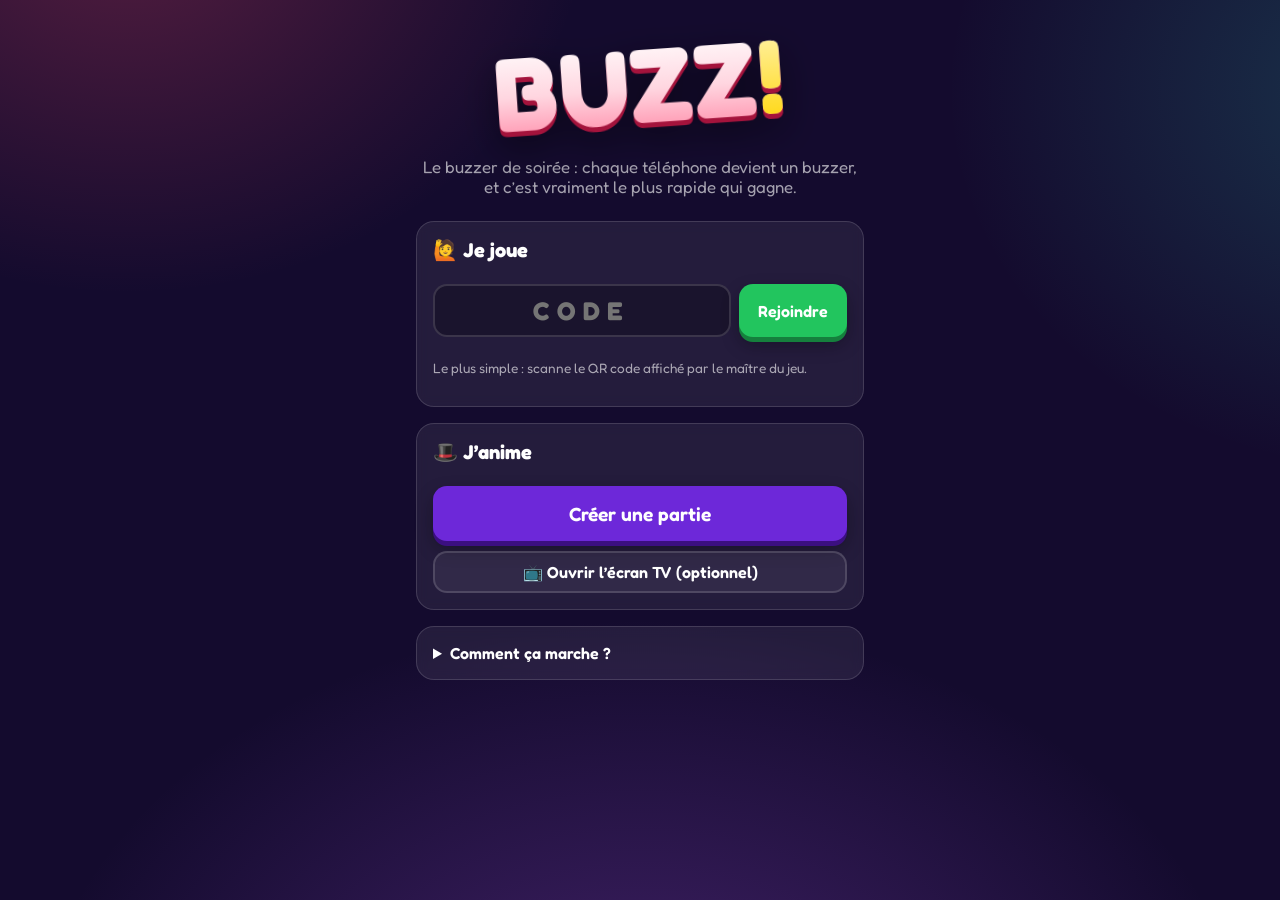
<file: index.html>
<!doctype html>
<html lang="fr">
<head>
  <meta charset="utf-8">
  <meta name="viewport" content="width=device-width, initial-scale=1, viewport-fit=cover">
  <meta name="theme-color" content="#140b2e">
  <title>BUZZ! · Le buzzer de soirée</title>
  <meta name="apple-mobile-web-app-capable" content="yes">
  <meta name="mobile-web-app-capable" content="yes">
  <meta name="apple-mobile-web-app-status-bar-style" content="black-translucent">
  <meta name="apple-mobile-web-app-title" content="BUZZ!">
  <link rel="manifest" href="manifest.webmanifest">
  <link rel="icon" type="image/png" sizes="192x192" href="icons/icon-192.png">
  <link rel="apple-touch-icon" href="icons/apple-touch-icon.png">
  <link rel="preconnect" href="https://fonts.googleapis.com">
  <link rel="preconnect" href="https://fonts.gstatic.com" crossorigin>
  <link href="https://fonts.googleapis.com/css2?family=Fredoka:wght@400;500;600;700&display=swap" rel="stylesheet">
  <link rel="stylesheet" href="css/style.css?v=9">
  <script src="js/vendor/supabase.js" defer></script>
  <script type="module" src="js/home.js?v=5"></script>
</head>
<body class="home">
  <main class="home-wrap">
    <h1 class="logo" title="Clique-moi !">BUZZ<span>!</span></h1>
    <p class="tagline">Le buzzer de soirée : chaque téléphone devient un buzzer, et c’est vraiment le plus rapide qui gagne.</p>

    <section class="card">
      <h2>🙋 Je joue</h2>
      <form id="joinForm" class="join-code">
        <input name="code" inputmode="text" autocomplete="off" autocapitalize="characters" maxlength="4" placeholder="CODE" aria-label="Code de la salle">
        <button class="btn go">Rejoindre</button>
      </form>
      <p class="muted small">Le plus simple : scanne le QR code affiché par le maître du jeu.</p>
    </section>

    <section class="card">
      <h2>🎩 J’anime</h2>
      <a id="create" class="btn big">Créer une partie</a>
      <a id="resume" class="btn ghost" hidden>↩️ Reprendre la partie <b></b></a>
      <a id="tv" class="btn ghost">📺 Ouvrir l’écran TV (optionnel)</a>
    </section>

    <details class="card how">
      <summary>Comment ça marche ?</summary>
      <ol>
        <li>Le maître du jeu crée une partie sur son téléphone : un code et un QR code s’affichent.</li>
        <li>Les joueurs scannent, choisissent prénom, avatar, couleur et son de buzzer.</li>
        <li>Le maître du jeu pose sa question, les joueurs buzzent. La file d’arrivée s’affiche partout.</li>
        <li>Il valide les réponses dans l’ordre : ❌ on passe au suivant, ✅ +1 point et question suivante.</li>
      </ol>
      <p class="muted small">Équitable : chaque téléphone synchronise son horloge avec celle du maître du jeu, et c’est l’heure réelle de l’appui qui compte, pas la vitesse du réseau.</p>
    </details>

    <p id="localNote" class="note" hidden>🧪 Mode local : Supabase n’est pas configuré (js/config.js). Les onglets de ce navigateur jouent entre eux.</p>
  </main>
</body>
</html>
</file>
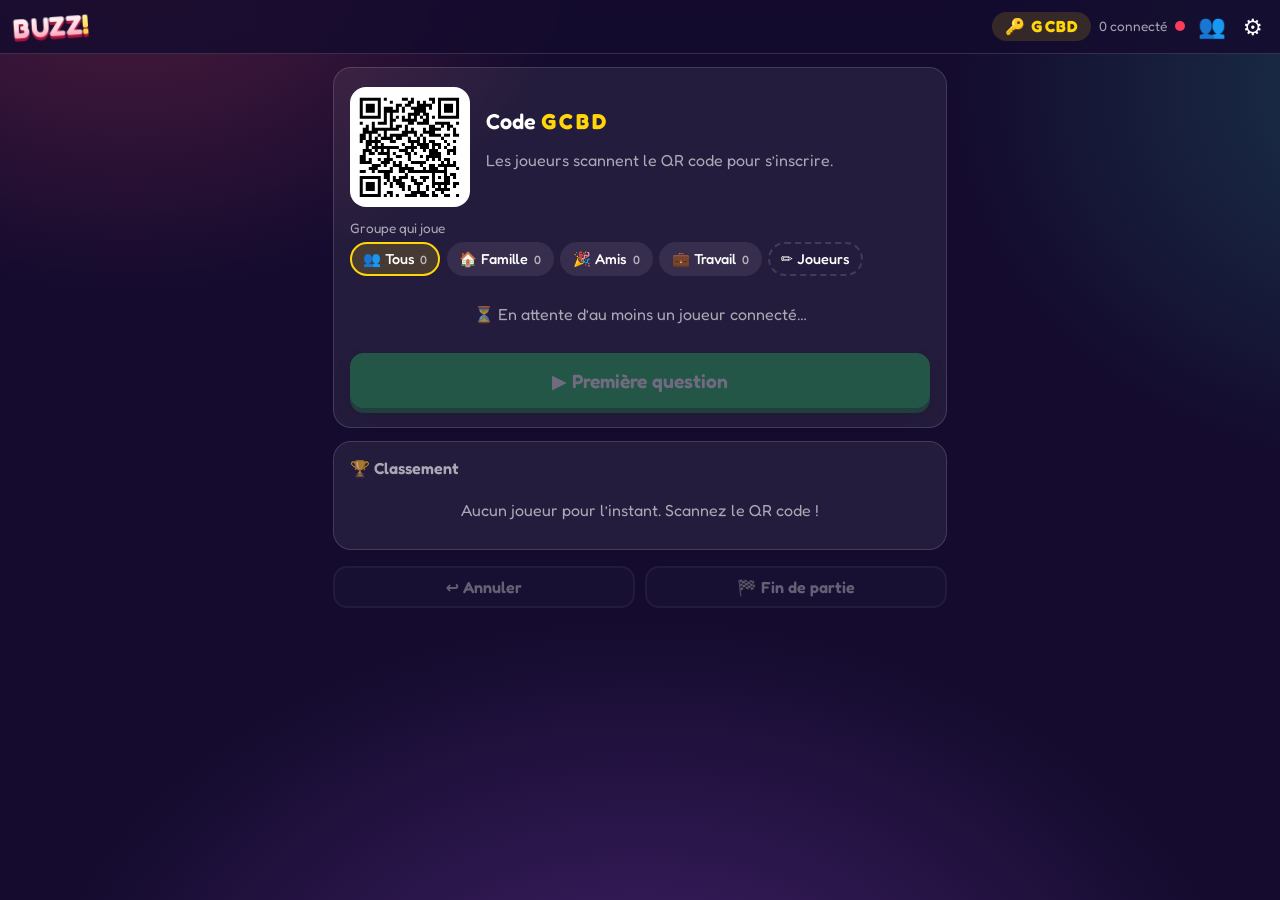
<file: host.html>
<!doctype html>
<html lang="fr">
<head>
  <meta charset="utf-8">
  <meta name="viewport" content="width=device-width, initial-scale=1, viewport-fit=cover">
  <meta name="theme-color" content="#140b2e">
  <title>BUZZ! · Maître du jeu</title>
  <meta name="apple-mobile-web-app-capable" content="yes">
  <meta name="mobile-web-app-capable" content="yes">
  <meta name="apple-mobile-web-app-status-bar-style" content="black-translucent">
  <meta name="apple-mobile-web-app-title" content="BUZZ!">
  <link rel="manifest" href="manifest.webmanifest">
  <link rel="icon" type="image/png" sizes="192x192" href="icons/icon-192.png">
  <link rel="apple-touch-icon" href="icons/apple-touch-icon.png">
  <link rel="preconnect" href="https://fonts.googleapis.com">
  <link rel="preconnect" href="https://fonts.gstatic.com" crossorigin>
  <link href="https://fonts.googleapis.com/css2?family=Fredoka:wght@400;500;600;700&display=swap" rel="stylesheet">
  <link rel="stylesheet" href="css/style.css?v=9">
  <script src="js/vendor/supabase.js" defer></script>
  <script src="js/vendor/qrcode.js" defer></script>
  <script type="module" src="js/host.js?v=9"></script>
</head>
<body class="host">
  <header class="topbar">
    <a class="logo sm" href="index.html">BUZZ<span>!</span></a>
    <button class="code-chip" data-act="qr" title="Afficher le QR code">🔑 <b id="roomCode">····</b></button>
    <span id="online" class="muted small"></span>
    <span id="conn" class="conn"></span>
    <button class="icon" data-act="roster" aria-label="Joueurs enregistrés">👥</button>
    <button class="icon" data-act="settings" aria-label="Réglages">⚙️</button>
  </header>
  <div id="dupHost" class="banner warn" hidden>⚠️ Un autre écran « maître du jeu » est ouvert pour cette salle. Garde-en un seul !</div>

  <main class="host-main">
    <section id="stage" class="card stage"></section>

    <section class="card" id="queueCard">
      <h3 id="qTitle" class="sec-title"></h3>
      <ol id="queue" class="list queue"></ol>
    </section>

    <section class="card">
      <div class="sec-head"><h3 class="sec-title">🏆 Classement</h3><button id="fixBtn" class="chip-btn" data-act="fix">✏️ Corriger</button></div>
      <p id="fixHint" class="muted small" hidden>Corrige un score oublié ou validé par erreur, ou exclus un joueur parti (il pourra demander à revenir).</p>
      <ol id="board" class="list board"></ol>
    </section>

    <div class="row bottom">
      <button id="undoBtn" class="btn ghost" data-act="undo">↩️ Annuler</button>
      <button id="endBtn" class="btn ghost" data-act="podium">🏁 Fin de partie</button>
    </div>
  </main>

  <div id="qrModal" class="modal">
    <div class="sheet center">
      <h2>Rejoindre la partie</h2>
      <div id="qrBig" class="qrbox"></div>
      <p class="big-txt">Code <b class="code" id="roomCode2"></b></p>
      <p id="joinUrl" class="muted small break"></p>
      <button class="btn" data-act="close">Fermer</button>
    </div>
  </div>

  <div id="rosterModal" class="modal">
    <div class="sheet tall" id="rosterBody"></div>
  </div>

  <div id="setModal" class="modal">
    <div class="sheet">
      <h2>⚙️ Réglages</h2>
      <form id="setForm" class="settings" onsubmit="return false">
        <fieldset>
          <legend>Ouverture des buzzers</legend>
          <label><input type="radio" name="openMode" value="instant"> Dès « Question suivante »</label>
          <label><input type="radio" name="openMode" value="manual"> Quand j’appuie sur « TOP ! »</label>
          <label><input type="radio" name="openMode" value="countdown"> « TOP ! » puis compte à rebours 3-2-1</label>
        </fieldset>
        <label class="switch"><input type="checkbox" name="malus"> <span>−1 point pour une mauvaise réponse</span></label>
        <label class="switch"><input type="checkbox" name="falseStart"> <span>Buzz trop tôt = buzzer bloqué 1 s 🐢</span></label>
        <label class="switch"><input type="checkbox" name="sound"> <span>Sons sur ce téléphone</span></label>
      </form>
      <div class="tvbox">
        <p><b>📺 Écran TV</b> : ouvre cette adresse sur la télé ou un PC</p>
        <p id="tvUrl" class="muted small break"></p>
        <a id="tvLink" class="btn ghost" target="_blank">Ouvrir ici</a>
      </div>
      <div class="row">
        <button class="btn ghost" data-act="reset">🔄 Scores à zéro</button>
        <button class="btn ghost" data-act="newroom">🆕 Nouvelle salle</button>
      </div>
      <button class="btn" data-act="close">Fermer</button>
    </div>
  </div>
</body>
</html>
</file>
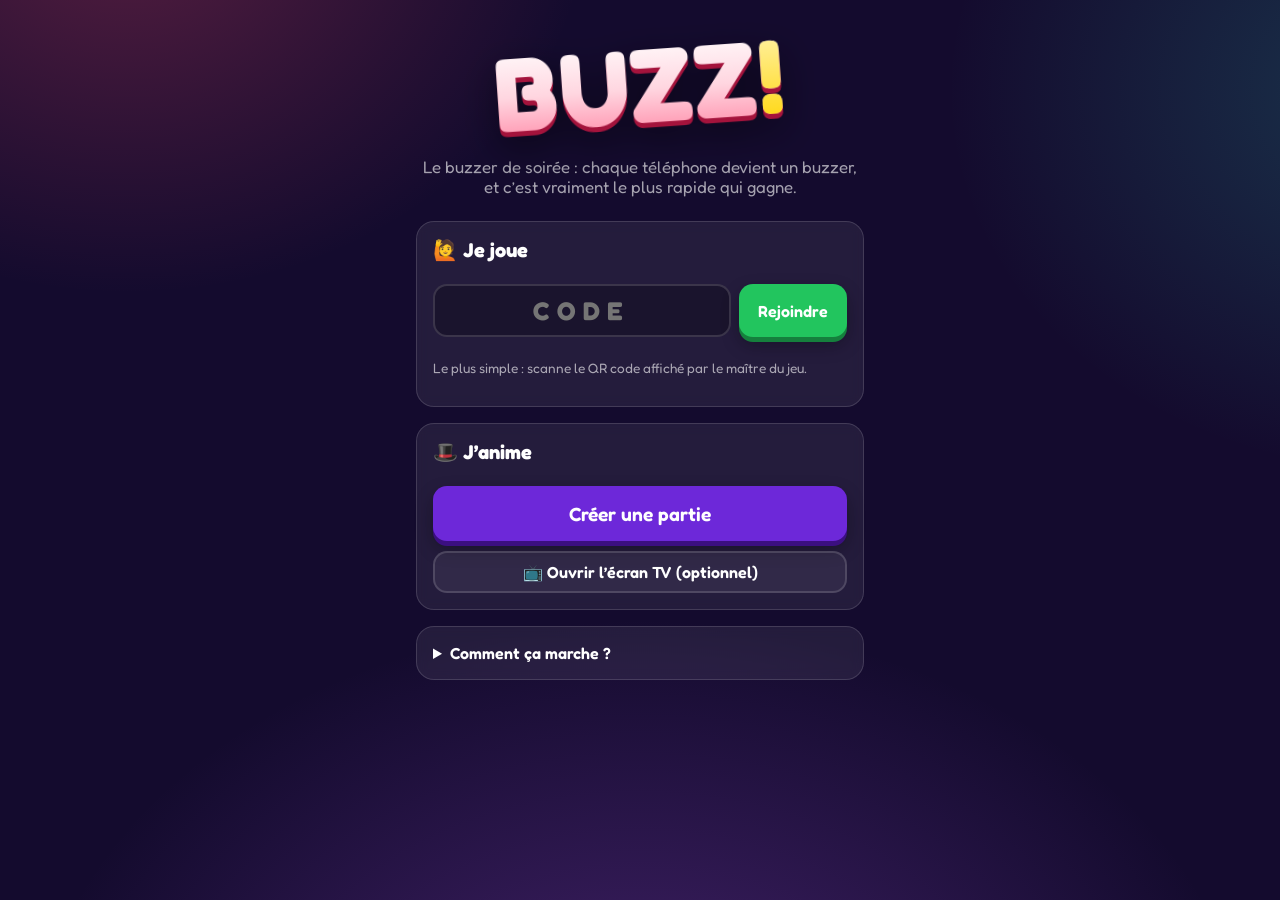
<file: play.html>
<!doctype html>
<html lang="fr">
<head>
  <meta charset="utf-8">
  <meta name="viewport" content="width=device-width, initial-scale=1, maximum-scale=1, user-scalable=no, viewport-fit=cover">
  <meta name="theme-color" content="#140b2e">
  <title>BUZZ! · Joueur</title>
  <meta name="apple-mobile-web-app-capable" content="yes">
  <meta name="mobile-web-app-capable" content="yes">
  <meta name="apple-mobile-web-app-status-bar-style" content="black-translucent">
  <meta name="apple-mobile-web-app-title" content="BUZZ!">
  <link rel="manifest" href="manifest.webmanifest">
  <link rel="icon" type="image/png" sizes="192x192" href="icons/icon-192.png">
  <link rel="apple-touch-icon" href="icons/apple-touch-icon.png">
  <link rel="preconnect" href="https://fonts.googleapis.com">
  <link rel="preconnect" href="https://fonts.gstatic.com" crossorigin>
  <link href="https://fonts.googleapis.com/css2?family=Fredoka:wght@400;500;600;700&display=swap" rel="stylesheet">
  <link rel="stylesheet" href="css/style.css?v=9">
  <script src="js/vendor/supabase.js" defer></script>
  <script type="module" src="js/play.js?v=8"></script>
</head>
<body class="play">
  <header class="topbar">
    <button id="editProfile" class="me-btn" title="Modifier mon profil">
      <span id="meAv" class="av">🙂</span><span id="meName">…</span><span class="swap" aria-hidden="true">🔄</span>
    </button>
    <span class="pill" title="Mon score">⭐ <b id="meScore">0</b></span>
    <span class="pill" title="Mon classement">🏅 <b id="meRank">–</b></span>
    <span class="code-chip small">🔑 <b id="roomCode"></b></span>
    <span id="conn" class="conn"></span>
  </header>
  <div id="hostOff" class="banner warn" hidden>📴 Le maître du jeu est déconnecté… on l’attend.</div>

  <main class="play-main">
    <div class="status">
      <div id="title" class="st-title">Connexion…</div>
      <div id="sub" class="st-sub"></div>
    </div>
    <div class="buzz-zone">
      <button id="buzzer" class="buzzer closed" aria-label="Buzzer"><span class="cap"><span id="buzzLabel">BUZZ</span></span></button>
    </div>
    <div class="tabs">
      <button data-tab="queue" id="tabQueue">File</button>
      <button data-tab="board" class="on">Classement</button>
    </div>
    <ol id="queue" class="list queue" hidden></ol>
    <ol id="board" class="list board"></ol>
  </main>

  <div id="kicked" class="overlay" hidden>
    <div class="sheet center">
      <div class="tv-big">🚪</div>
      <h2>Tu as été retiré·e de la partie</h2>
      <p class="muted">Le maître du jeu t’a sorti de la liste des joueurs.</p>
      <button id="rejoin" class="btn big">Demander à revenir</button>
    </div>
  </div>

  <div id="podium" class="overlay pod"><div class="inner"></div></div>

  <div id="join" class="overlay join">
    <form id="joinForm" class="sheet">
      <div class="join-head"><span id="preview" class="av xl">🙂</span><div><h2 id="joinTitle">Qui es-tu ?</h2><p id="joinHint" class="muted small" hidden></p></div></div>
      <div id="who" class="who" hidden>
        <div class="lbl">Choisis ton prénom</div>
        <div id="whoList" class="grid-who"></div>
      </div>
      <label class="lbl" id="nameLbl">Prénom
        <input name="name" maxlength="16" autocomplete="nickname" placeholder="Ex. Léa" required>
      </label>
      <div class="lbl">Avatar</div>
      <div id="avatars" class="grid-picks"></div>
      <div class="lbl">Couleur</div>
      <div id="colors" class="grid-swatches"></div>
      <div class="lbl">Son du buzzer <small class="muted">(touche pour écouter)</small></div>
      <div id="sounds" class="grid-sounds"></div>
      <button class="btn big go" type="submit">C’est parti ! 🚀</button>
    </form>
  </div>
</body>
</html>
</file>
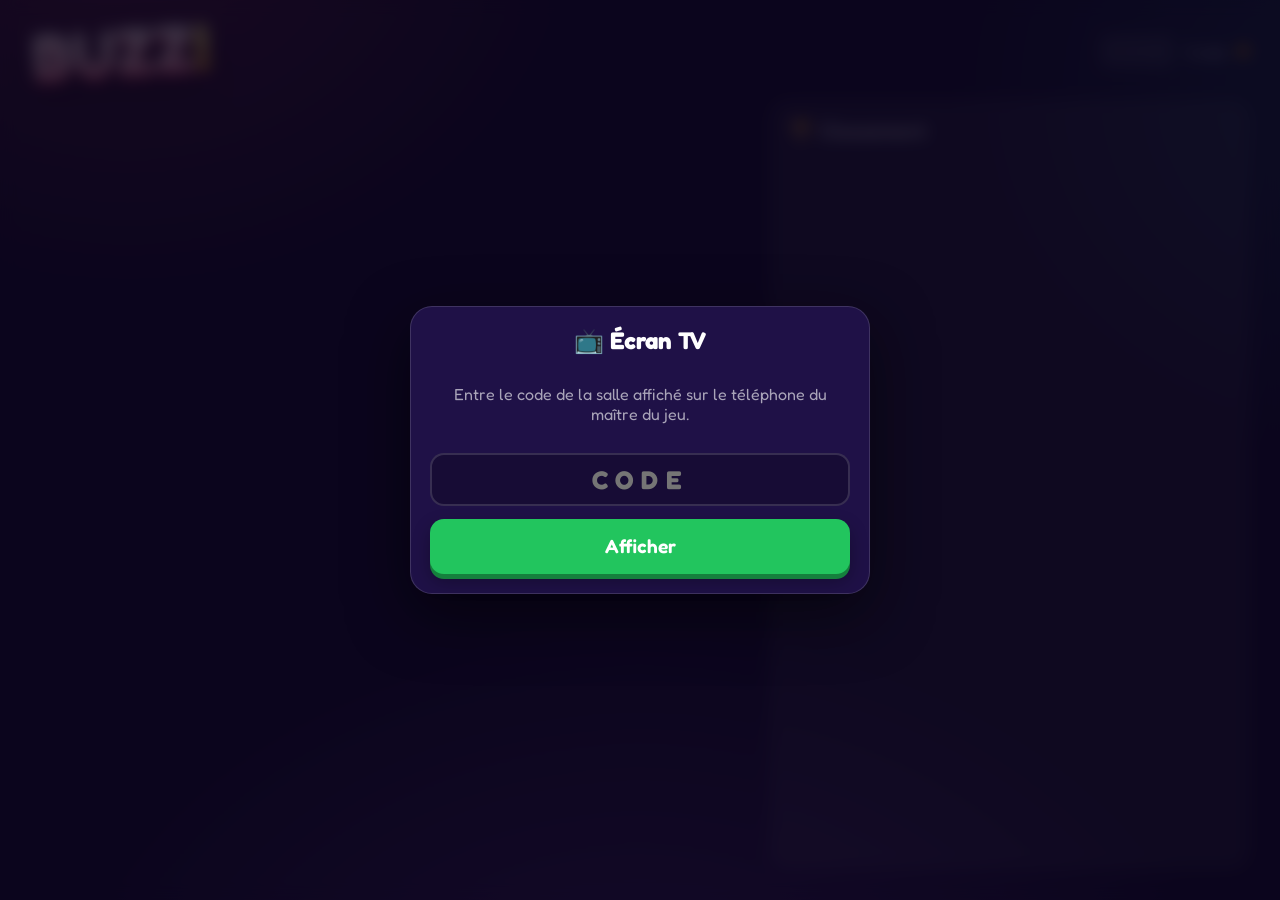
<file: tv.html>
<!doctype html>
<html lang="fr">
<head>
  <meta charset="utf-8">
  <meta name="viewport" content="width=device-width, initial-scale=1">
  <meta name="theme-color" content="#140b2e">
  <title>BUZZ! · Écran TV</title>
  <meta name="apple-mobile-web-app-capable" content="yes">
  <meta name="mobile-web-app-capable" content="yes">
  <meta name="apple-mobile-web-app-status-bar-style" content="black-translucent">
  <meta name="apple-mobile-web-app-title" content="BUZZ!">
  <link rel="manifest" href="manifest.webmanifest">
  <link rel="icon" type="image/png" sizes="192x192" href="icons/icon-192.png">
  <link rel="apple-touch-icon" href="icons/apple-touch-icon.png">
  <link rel="preconnect" href="https://fonts.googleapis.com">
  <link rel="preconnect" href="https://fonts.gstatic.com" crossorigin>
  <link href="https://fonts.googleapis.com/css2?family=Fredoka:wght@400;500;600;700&display=swap" rel="stylesheet">
  <link rel="stylesheet" href="css/style.css?v=9">
  <script src="js/vendor/supabase.js" defer></script>
  <script src="js/vendor/qrcode.js" defer></script>
  <script type="module" src="js/tv.js?v=5"></script>
</head>
<body class="tv">
  <header class="tv-top">
    <div class="logo">BUZZ<span>!</span></div>
    <div id="phase" class="tv-phase"></div>
    <div class="tv-corner"><div id="qrMini" class="qrbox mini"></div><div>Code<br><b id="codeMini" class="code"></b></div><span id="conn" class="conn"></span></div>
  </header>
  <main class="tv-main">
    <section class="tv-left">
      <div id="spot" class="spot"></div>
      <div id="queueWrap" class="card" hidden><h3 class="sec-title">🔔 Ordre d’arrivée</h3><ol id="queue" class="list queue"></ol></div>
    </section>
    <section class="tv-right card">
      <h3 class="sec-title">🏆 Classement</h3>
      <ol id="board" class="list board"></ol>
    </section>
  </main>
  <div id="podium" class="overlay pod"><div class="inner"></div></div>
  <div id="qrBig" hidden></div>
  <div id="joinUrl" hidden></div>
  <div id="code" hidden></div>
  <button id="start" class="overlay start"><span class="logo">BUZZ<span>!</span></span><span class="btn huge go">▶ Lancer l’écran</span><small class="muted">(active le son et le plein écran)</small></button>
  <div id="askCode" class="overlay" hidden>
    <form id="askForm" class="sheet center">
      <h2>📺 Écran TV</h2>
      <p class="muted">Entre le code de la salle affiché sur le téléphone du maître du jeu.</p>
      <input name="code" class="code-input" maxlength="4" autocomplete="off" placeholder="CODE">
      <button class="btn big go">Afficher</button>
    </form>
  </div>
</body>
</html>
</file>
<file: css/style.css>
/* BUZZ! — ambiance plateau de jeu télé */
:root {
  --bg: #140b2e;
  --bg2: #1f1147;
  --card: rgba(255, 255, 255, 0.07);
  --line: rgba(255, 255, 255, 0.14);
  --txt: #fff;
  --muted: rgba(255, 255, 255, 0.62);
  --yellow: #ffd60a;
  --pink: #ff4d6d;
  --cyan: #2ec4b6;
  --green: #22c55e;
  --red: #ff3b5c;
  --radius: 18px;
  --font: 'Fredoka', ui-rounded, 'SF Pro Rounded', system-ui, -apple-system, 'Segoe UI', Roboto, sans-serif;
}
* { box-sizing: border-box; }
html { -webkit-text-size-adjust: 100%; }
body {
  margin: 0;
  min-height: 100dvh;
  font-family: var(--font);
  color: var(--txt);
  background:
    radial-gradient(60vmax 50vmax at 10% -10%, rgba(255, 77, 109, 0.28), transparent 60%),
    radial-gradient(60vmax 50vmax at 110% 10%, rgba(46, 196, 182, 0.22), transparent 60%),
    radial-gradient(80vmax 60vmax at 50% 120%, rgba(157, 78, 221, 0.35), transparent 60%),
    var(--bg);
  background-attachment: fixed;
  -webkit-tap-highlight-color: transparent;
}
button, input { font: inherit; color: inherit; }
button { cursor: pointer; }
a { color: inherit; }
[hidden] { display: none !important; }
.muted { color: var(--muted); }
.small { font-size: 0.85rem; }
.break { word-break: break-all; }
em { font-style: normal; color: var(--muted); font-weight: 400; }

/* ---------- Logo ---------- */
.logo {
  margin: 0;
  font-weight: 700;
  font-size: clamp(3.5rem, 18vw, 6.5rem);
  letter-spacing: 0.02em;
  line-height: 1;
  background: linear-gradient(180deg, #fff 0%, #ffd6e0 55%, #ff8fab 100%);
  -webkit-background-clip: text;
  background-clip: text;
  color: transparent;
  filter: drop-shadow(0 5px 0 #a4133c) drop-shadow(0 12px 18px rgba(0, 0, 0, 0.45));
  transform: rotate(-4deg);
  text-decoration: none;
  user-select: none;
  cursor: pointer;
}
.logo span {
  display: inline-block;
  background: linear-gradient(180deg, #fff3b0, var(--yellow));
  -webkit-background-clip: text;
  background-clip: text;
  animation: wiggle 2.4s ease-in-out infinite;
}
.logo.sm { font-size: 1.7rem; filter: drop-shadow(0 3px 0 #a4133c); }
@keyframes wiggle { 0%, 80%, 100% { transform: rotate(0); } 85% { transform: rotate(18deg) scale(1.15); } 92% { transform: rotate(-12deg); } }

/* ---------- Boutons ---------- */
.btn {
  --b: #6d28d9;
  --s: #3b0f80;
  display: inline-flex;
  align-items: center;
  justify-content: center;
  gap: 0.4em;
  border: 0;
  border-radius: 14px;
  padding: 0.7em 1.2em;
  font-weight: 600;
  font-size: 1rem;
  text-decoration: none;
  color: #fff;
  background: var(--b);
  box-shadow: 0 5px 0 var(--s), 0 8px 18px rgba(0, 0, 0, 0.3);
  transition: transform 0.06s, box-shadow 0.06s, opacity 0.2s;
  user-select: none;
}
.btn:active:not(:disabled) { transform: translateY(4px); box-shadow: 0 1px 0 var(--s); }
.btn:disabled { opacity: 0.35; cursor: not-allowed; }
.btn.go { --b: var(--green); --s: #15803d; }
.btn.ok { --b: var(--green); --s: #15803d; }
.btn.ko { --b: var(--red); --s: #9f1239; }
.btn.ghost { background: rgba(255, 255, 255, 0.06); box-shadow: inset 0 0 0 2px var(--line); }
.btn.ghost:active { transform: translateY(2px); box-shadow: inset 0 0 0 2px var(--line); }
.btn.big { font-size: 1.2rem; padding: 0.8em 1.4em; width: 100%; }
.btn.huge { font-size: 1.55rem; padding: 0.75em 1.2em; width: 100%; border-radius: 18px; }
.icon { background: none; border: 0; font-size: 1.4rem; padding: 0.2em; }
.row { display: flex; gap: 0.6rem; flex-wrap: wrap; }
.row > * { flex: 1; }

/* ---------- Cartes / barres ---------- */
.card {
  background: var(--card);
  border: 1px solid var(--line);
  border-radius: var(--radius);
  padding: 1rem;
  backdrop-filter: blur(6px);
}
.card h2 { margin: 0 0 0.8rem; font-size: 1.25rem; }
.sec-title { margin: 0 0 0.6rem; font-size: 1rem; font-weight: 600; color: var(--muted); }
.topbar {
  position: sticky;
  top: 0;
  z-index: 5;
  display: flex;
  align-items: center;
  gap: 0.5rem;
  padding: calc(0.5rem + env(safe-area-inset-top)) 0.8rem 0.5rem;
  background: rgba(20, 11, 46, 0.82);
  backdrop-filter: blur(10px);
  border-bottom: 1px solid var(--line);
}
.topbar .logo { margin-right: auto; }
.code-chip {
  border: 0;
  background: rgba(255, 214, 10, 0.14);
  color: var(--yellow);
  border-radius: 999px;
  padding: 0.3em 0.8em;
  font-weight: 600;
  letter-spacing: 0.08em;
}
.code-chip.small { font-size: 0.8rem; margin-left: auto; }
.code { color: var(--yellow); letter-spacing: 0.12em; }
.pill { background: rgba(255, 255, 255, 0.08); border-radius: 999px; padding: 0.25em 0.65em; font-size: 0.9rem; white-space: nowrap; }
.conn { width: 10px; height: 10px; border-radius: 50%; background: #f59e0b; flex: none; font-size: 0.6rem; }
.conn.online { background: var(--green); box-shadow: 0 0 8px var(--green); }
.conn.offline { background: var(--red); }
.conn:not(:empty) { width: auto; height: auto; padding: 0.15em 0.45em; border-radius: 6px; background: #f59e0b; color: #000; font-weight: 700; box-shadow: none; }
.banner { padding: 0.6rem 1rem; text-align: center; font-weight: 500; }
.banner.warn { background: rgba(245, 158, 11, 0.2); color: #fde68a; }

/* ---------- Avatars ---------- */
.av {
  --c: #888;
  display: inline-grid;
  place-items: center;
  width: 2.2em;
  height: 2.2em;
  flex: none;
  border-radius: 50%;
  font-size: 1.05rem;
  background: radial-gradient(circle at 35% 30%, color-mix(in srgb, var(--c) 55%, #fff), var(--c) 70%);
  box-shadow: 0 3px 0 color-mix(in srgb, var(--c) 60%, #000), inset 0 -3px 6px rgba(0, 0, 0, 0.18);
}
.av.lg { font-size: 1.8rem; }
.av.xl { font-size: 2.6rem; }
.av.xxl { font-size: clamp(3rem, min(7vw, 10vh), 7rem); }

/* ---------- Listes (file & classement) ---------- */
.list { list-style: none; margin: 0; padding: 0; display: grid; gap: 0.45rem; }
.list li {
  display: flex;
  align-items: center;
  gap: 0.6rem;
  padding: 0.5rem 0.65rem;
  border-radius: 14px;
  background: rgba(255, 255, 255, 0.05);
  border-left: 5px solid var(--c);
}
.list li.me { background: color-mix(in srgb, var(--c) 22%, transparent); }
.list .nm { flex: 1; min-width: 0; font-weight: 500; overflow: hidden; text-overflow: ellipsis; white-space: nowrap; }
.list .pos, .list .rk { width: 1.6em; text-align: center; font-weight: 700; color: var(--muted); flex: none; }
.list .medal { width: 1.6em; text-align: center; font-size: 1.3rem; flex: none; }
.list .tm { font-variant-numeric: tabular-nums; color: var(--muted); font-size: 0.9rem; }
.list .sc { font-weight: 700; font-size: 1.3rem; min-width: 1.6em; text-align: right; font-variant-numeric: tabular-nums; }
.list .streak { font-size: 0.85rem; }
.list li.off { opacity: 0.45; }
.qrow.head { background: color-mix(in srgb, var(--c) 30%, transparent); box-shadow: 0 0 0 2px var(--c); }
.qrow.wrong { opacity: 0.55; }
.qrow.wrong .nm { text-decoration: line-through; }
.qrow.right { background: rgba(34, 197, 94, 0.22); box-shadow: 0 0 0 2px var(--green); }
.chip { font-size: 0.75rem; padding: 0.2em 0.55em; border-radius: 999px; background: rgba(255, 255, 255, 0.1); white-space: nowrap; }
.chip.ok { background: rgba(34, 197, 94, 0.3); }
.chip.ko { background: rgba(255, 59, 92, 0.3); }
.chip.mic { background: var(--yellow); color: #3a2a00; font-weight: 600; animation: pop 0.9s ease-in-out infinite alternate; }
.chip.wait { background: rgba(255, 214, 10, 0.2); }
.board.fixing li { flex-wrap: wrap; }
.ctl { display: flex; gap: 0.35rem; flex-basis: 100%; padding-left: 2.2rem; }
.ctl button { flex: 1; padding: 0.45em 0.3em; border-radius: 10px; border: 0; background: rgba(255, 255, 255, 0.1); font-weight: 600; font-size: 0.85rem; }
.ctl .kick { color: #fda4af; }
.sec-head { display: flex; align-items: center; justify-content: space-between; gap: 0.5rem; margin-bottom: 0.6rem; }
.sec-head .sec-title { margin: 0; }
.chip-btn { border: 1px solid var(--line); background: rgba(255, 255, 255, 0.06); border-radius: 999px; padding: 0.3em 0.8em; font-size: 0.85rem; font-weight: 600; }
#fixHint { margin: -0.2rem 0 0.6rem; }
.empty { color: var(--muted); text-align: center; padding: 0.8rem; }
@keyframes pop { to { transform: scale(1.08); } }

/* ---------- Accueil ---------- */
.home-wrap { max-width: 480px; margin: 0 auto; padding: calc(2rem + env(safe-area-inset-top)) 1rem 2rem; display: grid; gap: 1rem; text-align: center; }
.home .logo { justify-self: center; margin-bottom: 0.3rem; }
.tagline { margin: 0 0 0.5rem; color: var(--muted); font-size: 1.05rem; }
.home .card { display: grid; gap: 0.6rem; text-align: left; }
.join-code { display: flex; gap: 0.5rem; }
.join-code input, .code-input {
  flex: 1;
  min-width: 0;
  text-transform: uppercase;
  text-align: center;
  font-size: 1.6rem;
  font-weight: 700;
  letter-spacing: 0.3em;
  padding: 0.35em;
  border-radius: 14px;
  border: 2px solid var(--line);
  background: rgba(0, 0, 0, 0.25);
  color: var(--yellow);
}
.how summary { font-weight: 600; cursor: pointer; }
.how ol { padding-left: 1.2rem; line-height: 1.5; }
.note { background: rgba(255, 214, 10, 0.12); border-radius: 12px; padding: 0.7rem; color: #fde68a; font-size: 0.9rem; }

/* ---------- Maître du jeu ---------- */
.host-main { max-width: 640px; margin: 0 auto; padding: 0.8rem 0.8rem calc(1.5rem + env(safe-area-inset-bottom)); display: grid; gap: 0.8rem; }
.stage { display: grid; gap: 0.8rem; text-align: center; padding: 1.2rem 1rem; }
.stage[data-phase='open'] { border-color: rgba(34, 197, 94, 0.5); box-shadow: 0 0 30px rgba(34, 197, 94, 0.15); }
.phase { margin: 0; color: var(--muted); font-weight: 500; text-transform: uppercase; letter-spacing: 0.08em; font-size: 0.8rem; }
.big-txt { margin: 0; font-size: 1.35rem; font-weight: 600; }
.lobby { display: flex; gap: 1rem; align-items: center; text-align: left; }
.who { display: flex; align-items: center; justify-content: center; gap: 1rem; text-align: left; animation: zoomIn 0.35s cubic-bezier(0.2, 0.9, 0.3, 1.3); }
.who-name { font-size: 2rem; font-weight: 700; line-height: 1.1; }
.who-time { color: var(--muted); font-variant-numeric: tabular-nums; }
.who.win .av { animation: bounce 0.8s ease-in-out infinite alternate; }
.judge { display: grid; grid-template-columns: 1fr 1fr; gap: 0.7rem; }
.timer { font-size: 2.6rem; font-weight: 700; font-variant-numeric: tabular-nums; color: var(--yellow); }
.countdown { font-size: 6rem; font-weight: 700; color: var(--yellow); line-height: 1; animation: pop 0.5s ease-in-out infinite alternate; }
.countdown.tv { font-size: clamp(8rem, 25vw, 18rem); }
.bottom { margin-top: 0.2rem; }
@keyframes zoomIn { from { transform: scale(0.6); opacity: 0; } }
@keyframes bounce { to { transform: translateY(-8px) rotate(-6deg); } }

/* QR */
.qrbox { background: #fff; border-radius: 16px; padding: 0.6rem; width: min(70vw, 300px); margin: 0 auto; line-height: 0; }
.qrbox svg { width: 100%; height: auto; display: block; }
.qrbox.small { width: 120px; margin: 0; flex: none; cursor: pointer; }
.qrbox.mini { width: 74px; padding: 0.3rem; border-radius: 8px; margin: 0; }

/* ---------- Modales & overlays ---------- */
.modal, .overlay {
  position: fixed;
  inset: 0;
  z-index: 50;
  display: grid;
  place-items: center;
  padding: 1rem;
  background: rgba(10, 5, 25, 0.78);
  backdrop-filter: blur(8px);
  overflow-y: auto;
}
.modal { opacity: 0; pointer-events: none; transition: opacity 0.2s; }
.modal.open { opacity: 1; pointer-events: auto; }
.sheet {
  width: min(100%, 460px);
  background: var(--bg2);
  border: 1px solid var(--line);
  border-radius: 22px;
  padding: 1.2rem;
  display: grid;
  gap: 0.8rem;
  box-shadow: 0 20px 60px rgba(0, 0, 0, 0.5);
}
.sheet h2 { margin: 0; }
.sheet.center { text-align: center; }
.settings { display: grid; gap: 0.7rem; }
.settings fieldset { border: 1px solid var(--line); border-radius: 14px; display: grid; gap: 0.45rem; padding: 0.6rem 0.8rem 0.8rem; }
.settings legend { color: var(--muted); padding: 0 0.3rem; }
.settings label { display: flex; gap: 0.6rem; align-items: center; }
.settings input { width: 1.25rem; height: 1.25rem; accent-color: var(--green); flex: none; }
.tvbox { background: rgba(255, 255, 255, 0.05); border-radius: 14px; padding: 0.7rem 0.8rem; display: grid; gap: 0.3rem; }
.tvbox p { margin: 0; }

/* ---------- Joueur ---------- */
body.play { overflow-x: hidden; user-select: none; -webkit-user-select: none; }
.me-btn { display: flex; align-items: center; gap: 0.45rem; background: none; border: 0; padding: 0; margin-right: auto; min-width: 0; font-weight: 600; }
.me-btn #meName { overflow: hidden; text-overflow: ellipsis; white-space: nowrap; max-width: 30vw; }
.me-btn .av { font-size: 0.95rem; }
.play-main { max-width: 520px; margin: 0 auto; padding: 0.6rem 0.9rem calc(1.5rem + env(safe-area-inset-bottom)); display: grid; gap: 0.7rem; }
.status { text-align: center; min-height: 4.4rem; display: grid; align-content: center; }
.st-title { font-size: clamp(1.6rem, 7vw, 2.2rem); font-weight: 700; line-height: 1.1; }
.st-sub { color: var(--muted); margin-top: 0.25rem; }
.buzz-zone { display: grid; place-items: center; padding: 0.4rem 0 0.8rem; }

/* Le gros bouton */
.buzzer {
  --c: #ff4d6d;
  --size: min(74vw, 40dvh, 340px);
  width: var(--size);
  height: var(--size);
  border-radius: 50%;
  border: 0;
  padding: calc(var(--size) * 0.06);
  background: radial-gradient(circle at 50% 35%, #3a3550, #15121f 70%);
  box-shadow: 0 calc(var(--size) * 0.05) 0 #0a0810, 0 calc(var(--size) * 0.08) calc(var(--size) * 0.12) rgba(0, 0, 0, 0.6), inset 0 2px 3px rgba(255, 255, 255, 0.15);
  touch-action: manipulation;
  -webkit-touch-callout: none;
  position: relative;
}
.buzzer .cap {
  display: grid;
  place-items: center;
  width: 100%;
  height: 100%;
  border-radius: 50%;
  background: radial-gradient(circle at 38% 28%, color-mix(in srgb, var(--c) 35%, #fff) 0%, var(--c) 45%, color-mix(in srgb, var(--c) 70%, #000) 100%);
  box-shadow: 0 calc(var(--size) * 0.045) 0 color-mix(in srgb, var(--c) 50%, #000), inset 0 calc(var(--size) * -0.03) calc(var(--size) * 0.06) rgba(0, 0, 0, 0.3);
  transition: transform 0.08s, box-shadow 0.08s, filter 0.3s;
  font-size: calc(var(--size) * 0.17);
  font-weight: 700;
  color: #fff;
  text-shadow: 0 3px 0 rgba(0, 0, 0, 0.25);
  transform: translateY(calc(var(--size) * -0.02));
}
.buzzer.pressed .cap { animation: press 0.22s ease-out; }
@keyframes press { 30% { transform: translateY(calc(var(--size) * 0.025)) scale(0.97); box-shadow: 0 0 0 color-mix(in srgb, var(--c) 50%, #000); } }
.buzzer.open { animation: glow 1.1s ease-in-out infinite alternate; }
.buzzer.open .cap { filter: saturate(1.15) brightness(1.05); }
@keyframes glow { from { box-shadow: 0 0 0 0 color-mix(in srgb, var(--c) 60%, transparent), 0 calc(var(--size) * 0.05) 0 #0a0810; } to { box-shadow: 0 0 0 calc(var(--size) * 0.07) color-mix(in srgb, var(--c) 0%, transparent), 0 calc(var(--size) * 0.05) 0 #0a0810; } }
.buzzer.closed .cap { filter: grayscale(0.85) brightness(0.65); }
.buzzer.count .cap { filter: grayscale(0.4) brightness(0.8); font-size: calc(var(--size) * 0.35); }
.buzzer.locked .cap { filter: grayscale(1) brightness(0.45); }
.buzzer.early .cap { filter: sepia(0.8) brightness(0.6); }
.buzzer.queued .cap { filter: brightness(0.85); font-size: calc(var(--size) * 0.22); transform: translateY(calc(var(--size) * 0.02)); }
.buzzer.mine { box-shadow: 0 0 0 6px var(--yellow), 0 0 40px var(--yellow), 0 calc(var(--size) * 0.05) 0 #0a0810; }
.buzzer.mine .cap { font-size: calc(var(--size) * 0.3); transform: translateY(calc(var(--size) * 0.02)); animation: pop 0.6s ease-in-out infinite alternate; }
.buzzer.won .cap { background: radial-gradient(circle at 38% 28%, #fff7c2 0%, var(--yellow) 45%, #b08900 100%); font-size: calc(var(--size) * 0.3); }

.tabs { display: grid; grid-template-columns: 1fr 1fr; background: rgba(255, 255, 255, 0.06); border-radius: 14px; padding: 4px; gap: 4px; }
.tabs button { border: 0; background: none; padding: 0.55em; border-radius: 10px; font-weight: 600; color: var(--muted); }
.tabs button.on { background: rgba(255, 255, 255, 0.14); color: #fff; }

/* Inscription */
.join .sheet { margin: auto; }
body.joining { overflow: hidden; }
.join-head { display: flex; align-items: center; gap: 0.8rem; }
.lbl { display: grid; gap: 0.35rem; font-weight: 600; font-size: 0.95rem; }
.lbl input {
  padding: 0.65em 0.8em;
  border-radius: 12px;
  border: 2px solid var(--line);
  background: rgba(0, 0, 0, 0.25);
  font-size: 1.15rem;
}
.lbl input:focus { outline: none; border-color: var(--yellow); }
.grid-picks { display: grid; grid-template-columns: repeat(auto-fill, minmax(2.8rem, 1fr)); gap: 0.35rem; }
.grid-sounds { display: grid; grid-template-columns: 1fr 1fr; gap: 0.4rem; }
.pick { border: 2px solid transparent; background: rgba(255, 255, 255, 0.07); border-radius: 12px; font-size: 1.5rem; padding: 0.2em 0; }
.pick.wide { font-size: 0.95rem; padding: 0.55em 0.4em; }
.pick.on { border-color: var(--yellow); background: rgba(255, 214, 10, 0.16); }
.grid-swatches { display: flex; flex-wrap: wrap; gap: 0.45rem; }
.swatch { width: 2.3rem; height: 2.3rem; border-radius: 50%; border: 3px solid transparent; background: var(--c); box-shadow: 0 3px 0 rgba(0, 0, 0, 0.3); }
.swatch.on { border-color: #fff; transform: scale(1.12); }

/* Podium */
.pod { opacity: 0; pointer-events: none; transition: opacity 0.3s; }
.pod.open { opacity: 1; pointer-events: auto; }
.pod .inner { width: min(100%, 720px); text-align: center; }
.ptitle { font-size: 2rem; margin: 0 0 1rem; }
.podium { display: grid; grid-template-columns: repeat(3, 1fr); align-items: end; gap: 0.6rem; }
.step { display: grid; justify-items: center; gap: 0.3rem; animation: rise 0.7s cubic-bezier(0.2, 0.9, 0.3, 1.2) both; }
.step .pav { font-size: 2.6rem; animation: bounce 0.9s ease-in-out infinite alternate; }
.step .pname { font-weight: 600; max-width: 100%; overflow: hidden; text-overflow: ellipsis; white-space: nowrap; }
.step .block { width: 100%; border-radius: 14px 14px 4px 4px; background: linear-gradient(180deg, color-mix(in srgb, var(--c) 80%, #fff), var(--c)); display: grid; align-content: start; justify-items: center; padding-top: 0.5rem; font-size: 1.6rem; box-shadow: inset 0 -8px 0 rgba(0, 0, 0, 0.2); }
.step .block b { font-size: 1rem; text-shadow: 0 2px 0 rgba(0, 0, 0, 0.3); }
.step.s1 .block { height: 9rem; }
.step.s2 .block { height: 6.5rem; }
.step.s3 .block { height: 4.5rem; }
.step.s1 { animation-delay: 0.5s; }
.step.s2 { animation-delay: 0.25s; }
.awards { list-style: none; padding: 0; margin: 1.2rem 0 0; display: grid; gap: 0.5rem; text-align: left; }
.awards li { display: flex; gap: 0.8rem; align-items: center; background: rgba(255, 255, 255, 0.07); border-radius: 14px; padding: 0.6rem 0.8rem; border-left: 5px solid var(--c); animation: zoomIn 0.4s both; }
.aicon { font-size: 1.8rem; }
@keyframes rise { from { transform: translateY(60px); opacity: 0; } }

/* ---------- TV ---------- */
body.tv { overflow: hidden; height: 100dvh; display: grid; grid-template-rows: auto 1fr; }
.tv-top { display: flex; align-items: center; gap: 2rem; padding: 1.2rem 2rem 0.6rem; }
.tv-top .logo { font-size: clamp(2.5rem, 5vw, 4rem); }
.tv-phase { flex: 1; font-size: clamp(1.3rem, 2.6vw, 2.2rem); font-weight: 600; text-align: center; }
.tv-corner { display: flex; align-items: center; gap: 0.7rem; font-size: 1.1rem; color: var(--muted); }
.tv-corner .code { font-size: 1.6rem; }
body.tv[data-phase='lobby'] .tv-corner .qrbox { visibility: hidden; }
.tv-main { display: grid; grid-template-columns: 1.5fr 1fr; gap: 1.5rem; padding: 0.5rem 2rem 2rem; min-height: 0; }
.tv-left { display: grid; grid-template-rows: minmax(0, 1fr) auto; gap: 1.2rem; min-height: 0; }
.tv-right { overflow: hidden; }
.tv .list li { font-size: clamp(1rem, 1.7vw, 1.6rem); padding: 0.6rem 0.9rem; }
.tv .list .av { font-size: clamp(1.1rem, 1.8vw, 1.8rem); }
.tv .sec-title { font-size: clamp(1rem, 1.6vw, 1.4rem); }
.tv #queue { max-height: 32vh; overflow: hidden; }
.spot { display: grid; place-items: center; align-content: center; gap: 1rem; text-align: center; min-height: 0; overflow: hidden; padding: 1.5rem 0; }
.tv-big { font-size: clamp(5rem, 13vw, 11rem); line-height: 1; }
.tv-big.pulse { animation: ring 0.6s ease-in-out infinite alternate; }
.tv-msg { font-size: clamp(2rem, 4.5vw, 4rem); font-weight: 700; }
.tv-msg.small { font-size: clamp(1.3rem, 2.5vw, 2.2rem); }
.tv-who { display: grid; justify-items: center; gap: 0.4rem; animation: zoomIn 0.4s cubic-bezier(0.2, 0.9, 0.3, 1.4); }
.tv-who .av { box-shadow: 0 0 0 10px color-mix(in srgb, var(--c) 35%, transparent), 0 0 80px var(--c); }
.tv-name { font-size: clamp(2.5rem, min(6vw, 9vh), 6.5rem); font-weight: 700; line-height: 1; }
.tv-time { font-size: clamp(1.8rem, 3.5vw, 3rem); color: var(--yellow); font-variant-numeric: tabular-nums; font-weight: 600; }
.tv-who.win .av { animation: bounce 0.7s ease-in-out infinite alternate; }
.tv .timer { font-size: clamp(2.5rem, 5vw, 4.5rem); }
.tv-lobby { display: flex; align-items: center; gap: 3rem; }
.tv-lobby .qrbox { width: min(32vh, 30vw); }
.tv-join { text-align: left; font-size: clamp(1.3rem, 2.4vw, 2.2rem); }
.tv-join p { margin: 0.3em 0; }
.tv-join p:first-child { font-size: 1.5em; font-weight: 700; }
.crowd { display: flex; flex-wrap: wrap; justify-content: center; gap: 1.2rem; max-width: 90%; }
.crowd .bounce { display: grid; justify-items: center; gap: 0.2rem; animation: bounce 0.9s ease-in-out infinite alternate; }
.crowd .bounce:nth-child(2n) { animation-delay: 0.3s; }
.crowd .bounce:nth-child(3n) { animation-delay: 0.55s; }
.crowd small { font-size: 1.1rem; }
.tv .pod .inner { width: min(90vw, 1000px); transform: scale(1.25); }
.start { gap: 1.5rem; align-content: center; border: 0; color: #fff; font: inherit; cursor: pointer; z-index: 60; }
.start .btn { width: auto; }
@keyframes ring { from { transform: rotate(-12deg); } to { transform: rotate(12deg) scale(1.06); } }

/* ---------- Effets ---------- */
.confetti { position: fixed; inset: 0; width: 100vw; height: 100vh; pointer-events: none; z-index: 100; }
.flash { position: fixed; inset: 0; pointer-events: none; z-index: 90; animation: flash 0.6s ease-out forwards; }
@keyframes flash { from { opacity: 0.55; } to { opacity: 0; } }
.shake { animation: shake 0.45s; }
@keyframes shake { 15%, 55% { transform: translateX(-10px) rotate(-2deg); } 35%, 75% { transform: translateX(10px) rotate(2deg); } }
#toast {
  position: fixed;
  left: 50%;
  bottom: calc(1.2rem + env(safe-area-inset-bottom));
  transform: translate(-50%, 150%);
  background: #fff;
  color: #1f1147;
  padding: 0.6rem 1.1rem;
  border-radius: 999px;
  font-weight: 600;
  z-index: 200;
  transition: transform 0.25s;
  box-shadow: 0 10px 30px rgba(0, 0, 0, 0.4);
}
#toast.show { transform: translate(-50%, 0); }

@media (max-width: 380px) {
  .pill { font-size: 0.8rem; padding: 0.2em 0.5em; }
  .code-chip.small { display: none; }
}
@media (max-width: 900px) {
  body.tv { overflow: auto; height: auto; }
  .tv-main { grid-template-columns: 1fr; }
}
@media (prefers-reduced-motion: reduce) {
  *, *::before, *::after { animation-duration: 0.01ms !important; animation-iteration-count: 1 !important; }
}

/* Correctifs d'affichage */
.overlay.join:not(.open) { display: none; }
.logo { white-space: nowrap; }

/* Pas de débordement horizontal sur mobile : les grilles ne s'élargissent jamais
   au-delà de l'écran à cause de la largeur "naturelle" d'un champ de saisie. */
.home-wrap, .host-main, .play-main, .sheet, .stage, .home .card, .settings, .tv-left { grid-template-columns: minmax(0, 1fr); }
.card, .sheet { min-width: 0; }
input { min-width: 0; max-width: 100%; }
.join-code input { width: 0; }
.join-code .btn { flex: none; }
.lbl input, .code-input { width: 100%; }
html, body { overflow-x: hidden; }
@media (max-width: 900px) {
  .tv-top { flex-wrap: wrap; gap: 0.8rem; padding: 0.8rem 1rem 0.4rem; }
  .tv-phase { order: 3; flex-basis: 100%; }
  .tv-main { padding: 0.5rem 1rem 1rem; }
  .tv-lobby { flex-direction: column; gap: 1rem; }
}
@media (max-width: 360px) {
  .host #online { display: none; }
  .topbar { gap: 0.35rem; }
}

/* ---------- Joueurs enregistrés & groupes ---------- */
.chips { display: flex; flex-wrap: wrap; gap: 0.4rem; }
.chips .chip {
  border: 2px solid transparent;
  background: rgba(255, 255, 255, 0.08);
  color: #fff;
  font-size: 0.9rem;
  padding: 0.4em 0.75em;
  border-radius: 999px;
  font-weight: 500;
}
.chips .chip small { color: var(--muted); margin-left: 0.15em; }
.chips .chip.on { border-color: var(--yellow); background: rgba(255, 214, 10, 0.16); }
.chips .chip.add { background: none; border: 2px dashed var(--line); }
.gpick { display: grid; gap: 0.4rem; text-align: left; }
.sheet.tall { max-height: calc(100dvh - 2rem); overflow-y: auto; }
.rlist { display: grid; gap: 0.5rem; }
.rrow {
  display: grid;
  grid-template-columns: auto minmax(0, 1fr) auto auto;
  align-items: center;
  gap: 0.5rem;
  padding: 0.55rem 0.6rem;
  border-radius: 14px;
  background: rgba(255, 255, 255, 0.05);
  border-left: 5px solid var(--c);
}
.rrow .av { border: 0; font-size: 1.15rem; cursor: pointer; }
.rrow input, .gedit input, .add-row input, .imp textarea {
  padding: 0.5em 0.7em;
  border-radius: 10px;
  border: 2px solid var(--line);
  background: rgba(0, 0, 0, 0.25);
  font-size: 1rem;
  width: 100%;
}
.rrow input:focus, .gedit input:focus, .add-row input:focus, .imp textarea:focus { outline: none; border-color: var(--yellow); }
.dot { width: 1.8rem; height: 1.8rem; border-radius: 50%; border: 3px solid rgba(255, 255, 255, 0.85); }
.mini { width: 2rem; height: 2rem; border-radius: 10px; border: 0; background: rgba(255, 255, 255, 0.1); font-weight: 700; }
.mini.kick { color: #fda4af; }
.mini.big-ico { font-size: 1.2rem; }
.gchips { grid-column: 1 / -1; display: flex; flex-wrap: wrap; gap: 0.3rem; padding-left: 2.7rem; }
.gchip { border: 1px solid var(--line); background: none; color: var(--muted); border-radius: 999px; padding: 0.2em 0.6em; font-size: 0.8rem; }
.gchip.on { background: rgba(46, 196, 182, 0.25); border-color: var(--cyan); color: #fff; }
.gedit { display: grid; gap: 0.45rem; background: rgba(255, 255, 255, 0.04); border-radius: 14px; padding: 0.6rem; }
.grow-row { display: grid; grid-template-columns: auto minmax(0, 1fr) auto auto; gap: 0.5rem; align-items: center; }
.add-row { flex-wrap: nowrap; }
.add-row > input { flex: 1; }
.add-row > .btn { flex: none; padding: 0.55em 0.9em; }
.imp { background: rgba(255, 255, 255, 0.04); border-radius: 14px; padding: 0.6rem 0.8rem; }
.imp summary { cursor: pointer; font-weight: 600; }
.imp[open] { display: grid; gap: 0.5rem; }
.imp textarea { resize: vertical; font-family: ui-monospace, monospace; font-size: 0.8rem; }
.imp label.btn { cursor: pointer; }
.center { text-align: center; }

/* « Qui es-tu ? » sur le téléphone */
.me-btn .swap { font-size: 0.8rem; opacity: 0.7; }
.join-head p { margin: 0.2rem 0 0; }
.who { display: grid; gap: 0.35rem; }
.grid-who { display: flex; flex-wrap: wrap; gap: 0.4rem; }
.who-chip {
  display: inline-flex;
  align-items: center;
  gap: 0.4rem;
  border: 2px solid transparent;
  background: rgba(255, 255, 255, 0.08);
  border-radius: 999px;
  padding: 0.25em 0.8em 0.25em 0.3em;
  font-weight: 600;
  font-size: 1rem;
}
.who-chip .av { font-size: 0.85rem; }
.who-chip.on { border-color: var(--yellow); background: color-mix(in srgb, var(--c) 30%, transparent); }
</file>
